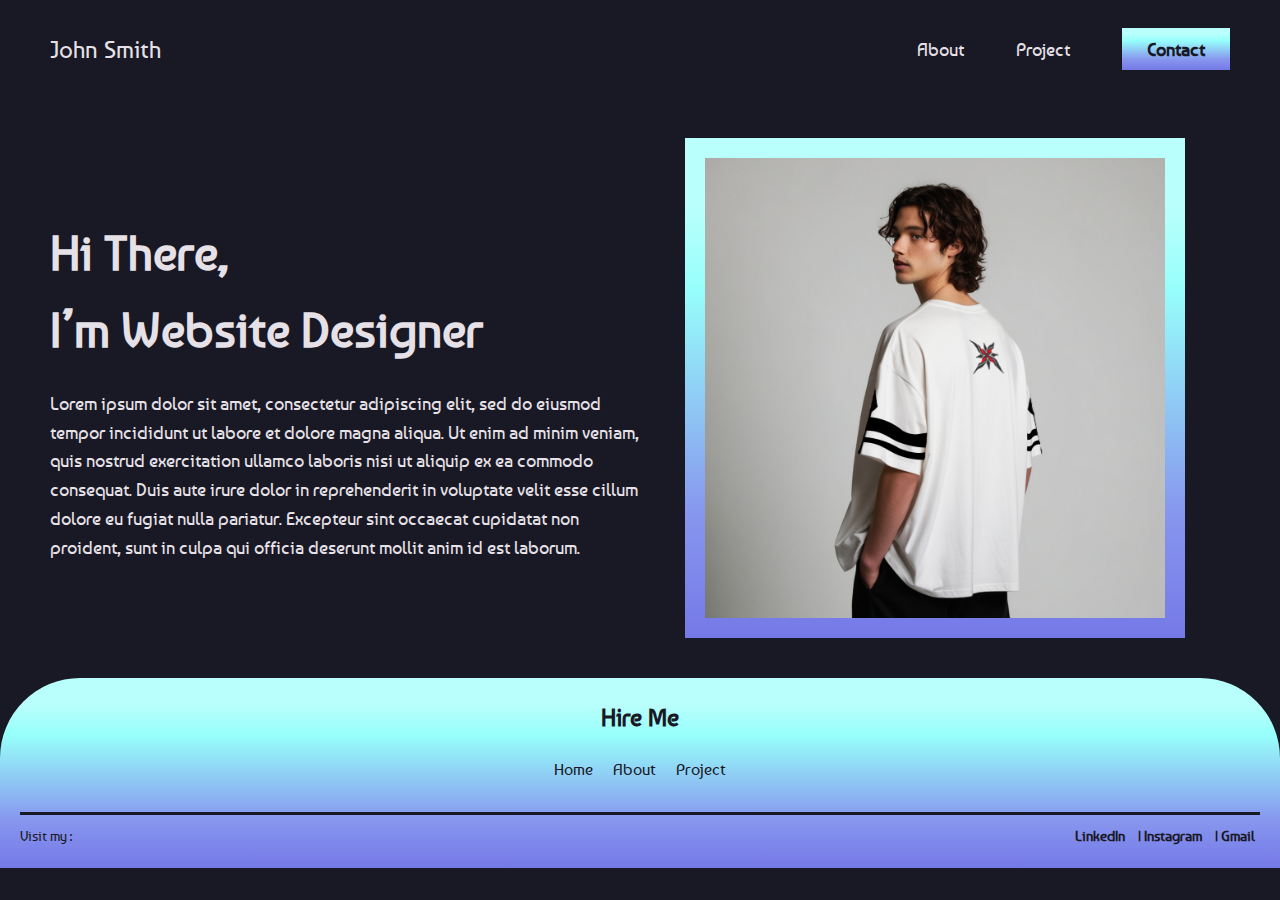
<file: index.html>
<!DOCTYPE html>
<html lang="en">
<head>
    <meta charset="UTF-8">
    <meta name="viewport" content="width=device-width, initial-scale=1.0">
    <title>Website Designer</title>
    <link rel="stylesheet" href="style.css">
    <link rel="preconnect" href="https://fonts.googleapis.com">
    <link rel="preconnect" href="https://fonts.gstatic.com" crossorigin>
    <link href="https://fonts.googleapis.com/css2?family=Averia+Sans+Libre:ital,wght@0,300;0,400;0,700;1,300;1,400;1,700&family=Baumans&family=Big+Shoulders+Stencil+Text:wght@100..900&family=Cutive+Mono&family=Diphylleia&family=Elsie:wght@400;900&family=Fredoka:wght@300..700&family=Jaini+Purva&display=swap" rel="stylesheet">
</head>
<body>
    <!-- Navbar -->
    <header>
        <div class="navbar">
            <h1><a href="index.html" style="text-decoration: none; color: #E6E1E7;">John Smith</a></h1>
            <nav>
                <ul>
                    <li><a href="about.html">About</a></li>
                    <li><a href="project.html">Project</a></li>
                    <li><a href="#contact" class="contact-button" style="color: #191825;">Contact</a></li>
                </ul>
            </nav>
        </div>
    </header>

    <!-- hero section -->
    <main>
        <section class="intro">
            <div class="intro-text">
                <h2>Hi There, <br> I’m Website Designer</h2>
                <p>Lorem ipsum dolor sit amet, consectetur adipiscing elit, sed do eiusmod tempor incididunt ut labore et dolore magna aliqua. Ut enim ad minim veniam, quis nostrud exercitation ullamco laboris nisi ut aliquip ex ea commodo consequat. Duis aute irure dolor in reprehenderit in voluptate velit esse cillum dolore eu fugiat nulla pariatur. Excepteur sint occaecat cupidatat non proident, sunt in culpa qui officia deserunt mollit anim id est laborum.</p>
            </div>
            <div class="intro-image">
                <img src="men t-shirt white back.png" alt="John Smith">
            </div>
        </section>
    </main>

    <!-- Footer -->
    <footer>
        <div class="footer-content">
            <h2>Hire Me</h2>
            <ul class="footer-links">
                <li><a href="index.html">Home</a></li>
                <li><a href="about.html">About</a></li>
                <li><a href="project.html">Project</a></li>
            </ul>
            <hr style="background-color: #191825; height: 3px; border: none;">
            <div class="social-links">
                <p>Visit my :</p>
                <div class="social_media">
                    <a href="#">LinkedIn </a>
                    <a href="#">| Instagram</a>
                    <a href="#">| Gmail</a>
                </div>
            </div>
        </div>
    </footer>
</body>
</html>
</file>
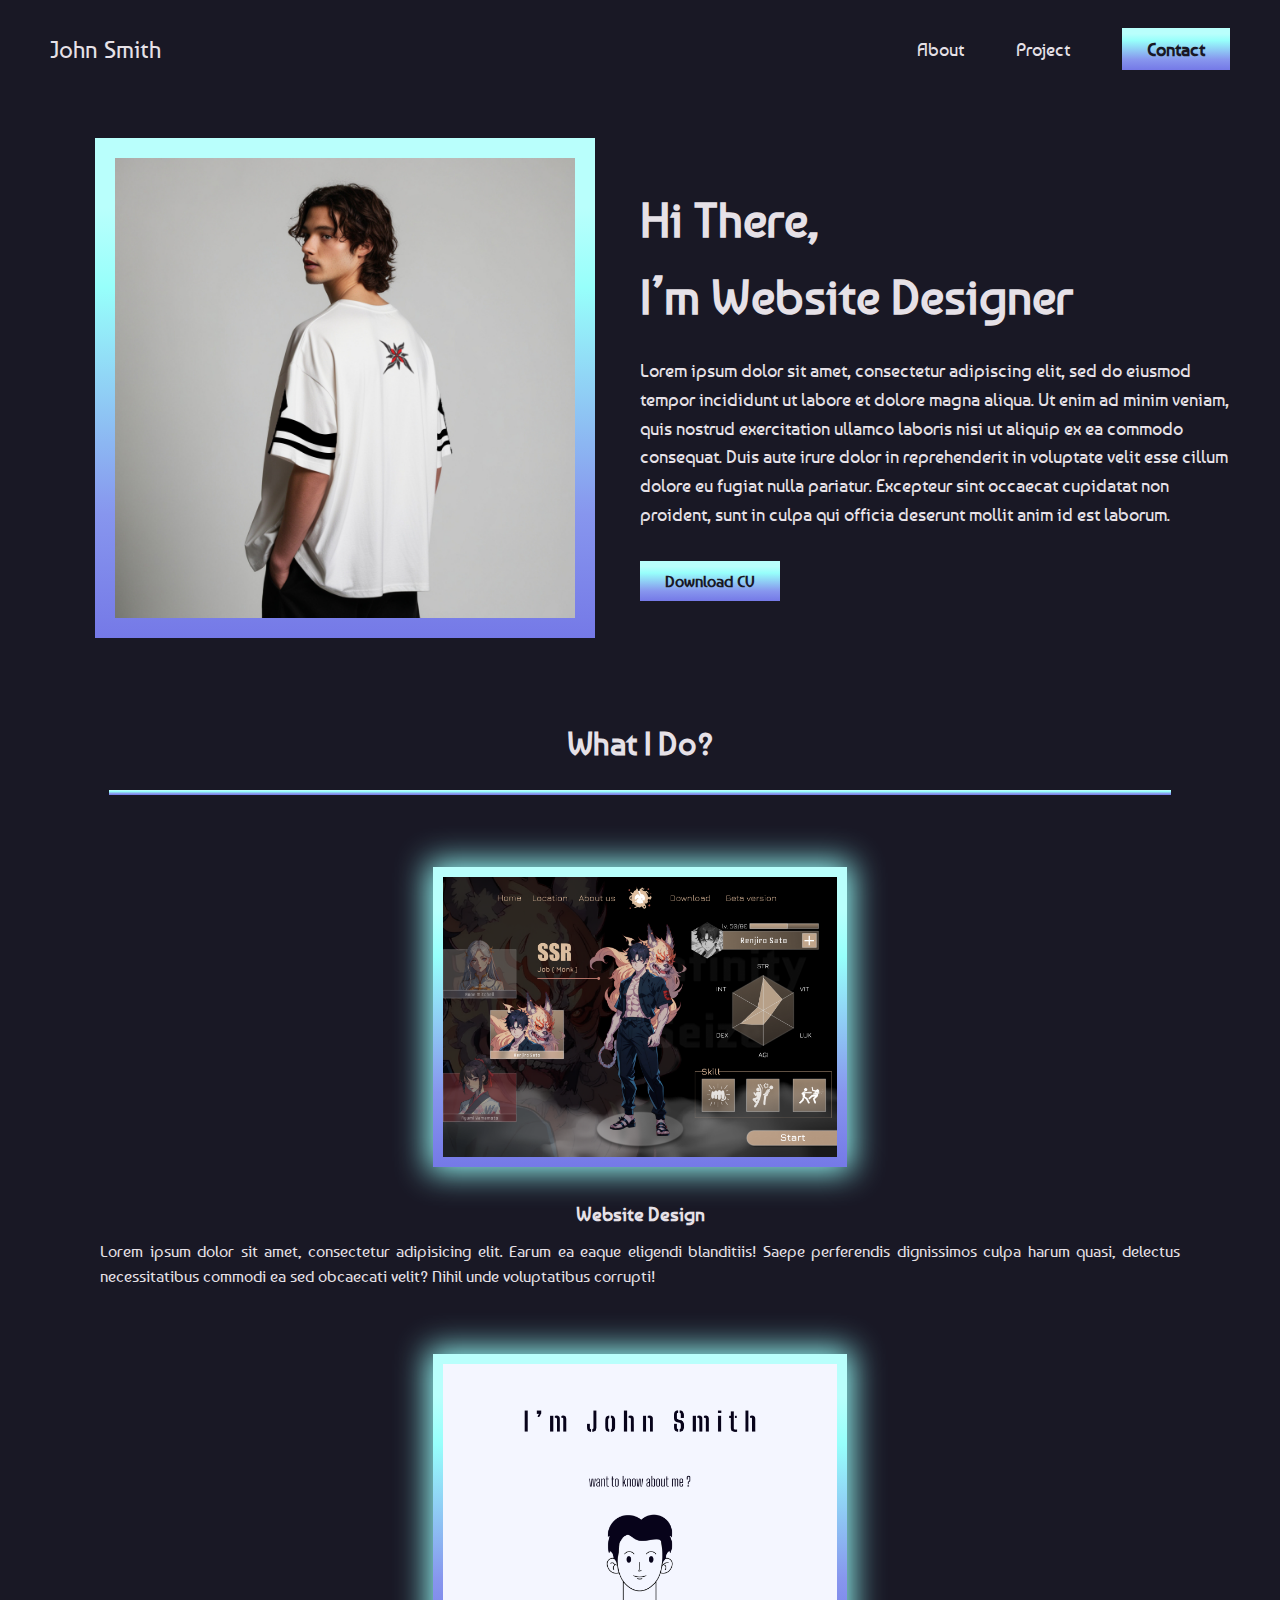
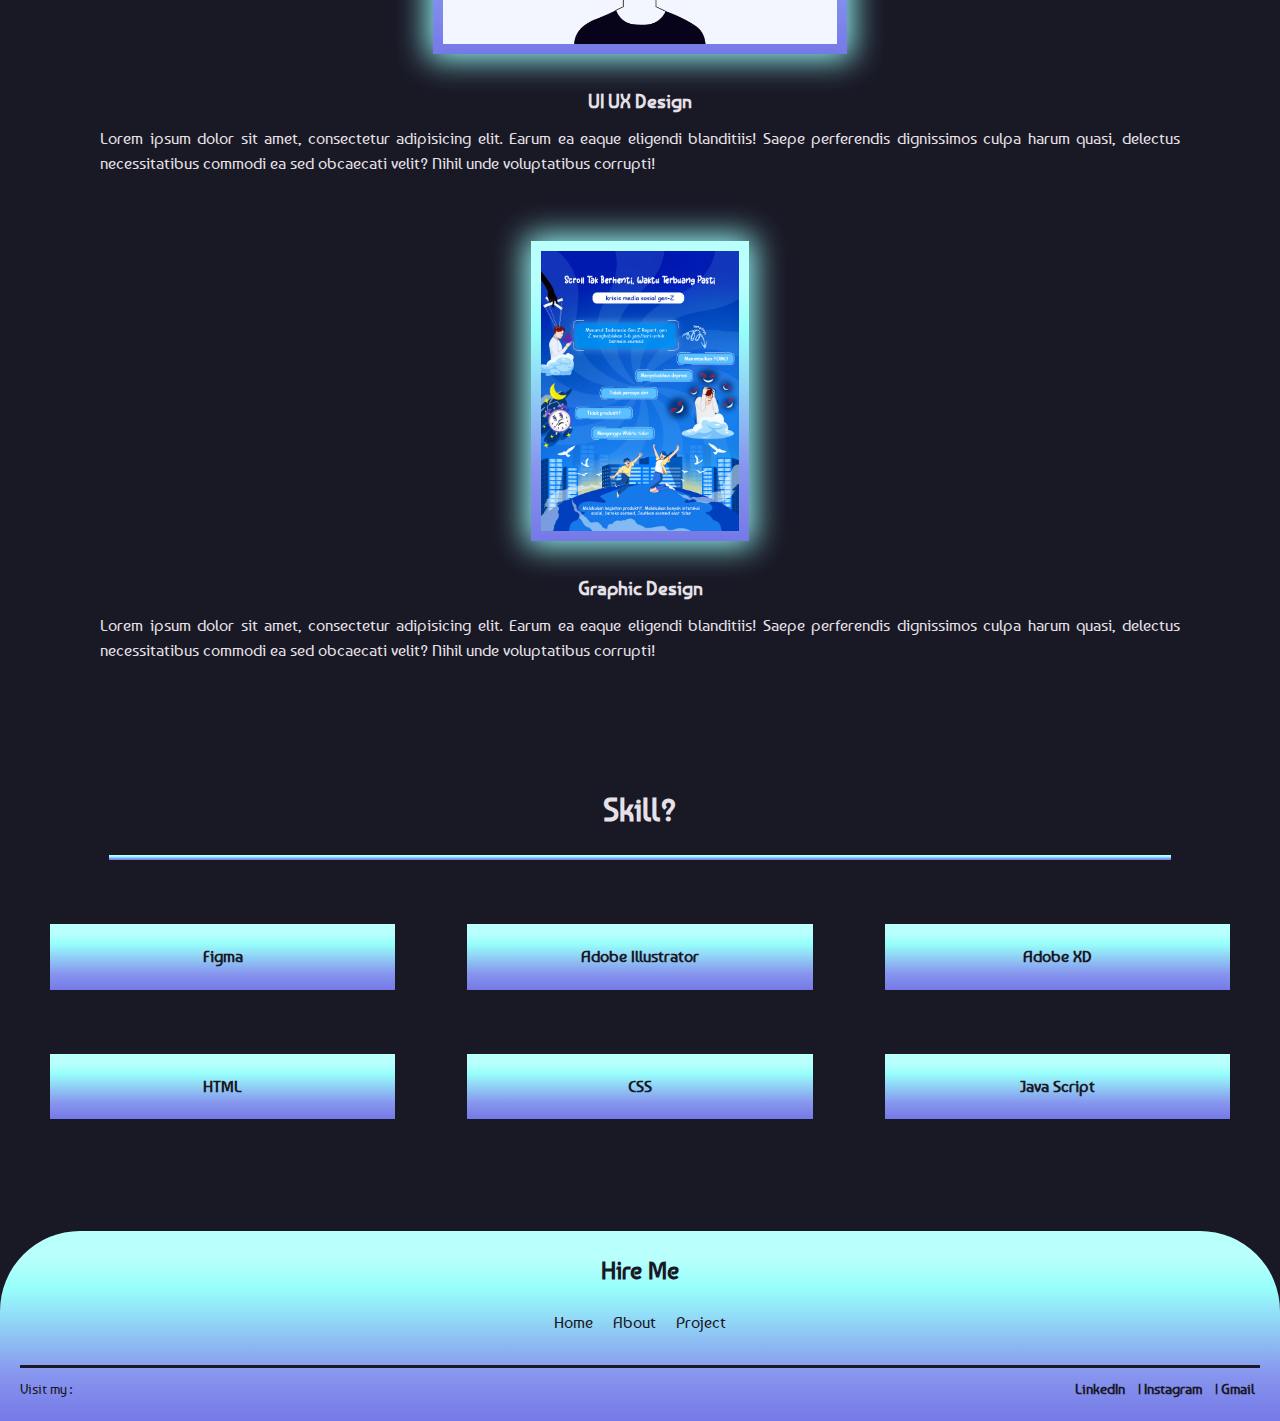
<file: about.html>
<!DOCTYPE html>
<html lang="en">
<head>
    <meta charset="UTF-8">
    <meta name="viewport" content="width=device-width, initial-scale=1.0">
    <title>Website Designer</title>
    <link rel="stylesheet" href="styleAbout.css">
<link rel="preconnect" href="https://fonts.googleapis.com">
<link rel="preconnect" href="https://fonts.gstatic.com" crossorigin>
<link href="https://fonts.googleapis.com/css2?family=Averia+Sans+Libre:ital,wght@0,300;0,400;0,700;1,300;1,400;1,700&family=Baumans&family=Big+Shoulders+Stencil+Text:wght@100..900&family=Cutive+Mono&family=Diphylleia&family=Elsie:wght@400;900&family=Fredoka:wght@300..700&family=Jaini+Purva&display=swap" rel="stylesheet">
</head>
<body>

    <!-- Navbar -->
    <header>
        <div class="navbar">
            <h1><a href="index.html" style="text-decoration: none; color: #E6E1E7;">John Smith</a></h1>
            <nav>
                <ul>
                    <li><a href="about.html">About</a></li>
                    <li><a href="project.html">Project</a></li>
                    <li><a href="#contact" class="contact-button" style="color: #191825;">Contact</a></li>
                </ul>
            </nav>
        </div>
    </header>

    <!-- Section -->
    <main>

        <!-- intro -->
        <section class="intro">
            <div class="intro-image">
                <img src="men t-shirt white back.png" alt="John Smith">
            </div>
            <div class="intro-text">
                <h2>Hi There, <br> I’m Website Designer</h2>
                <p>Lorem ipsum dolor sit amet, consectetur adipiscing elit, sed do eiusmod tempor incididunt ut labore et dolore magna aliqua. Ut enim ad minim veniam, quis nostrud exercitation ullamco laboris nisi ut aliquip ex ea commodo consequat. Duis aute irure dolor in reprehenderit in voluptate velit esse cillum dolore eu fugiat nulla pariatur. Excepteur sint occaecat cupidatat non proident, sunt in culpa qui officia deserunt mollit anim id est laborum.</p>
                <a href="#downloadCV" class="button-download">Download CV</a>
            </div>
        </section>

        <!-- What I do -->
         <section class="service">
            <div class="box_service">
                <h1>What I Do?</h1>
                <hr>
            </div>

            <div class="service_collection">
                <!-- 1 -->
                <div class="collection">
                    <div class="collection_img"><img src="1.png" alt=""></div>
                    <div class="collection_text">
                        <h3>Website Design</h3>
                        <p>Lorem ipsum dolor sit amet, consectetur adipisicing elit. Earum ea eaque eligendi blanditiis! Saepe perferendis dignissimos culpa harum quasi, delectus necessitatibus commodi ea sed obcaecati velit? Nihil unde voluptatibus corrupti!</p>
                    </div>
                </div>

                <!-- 2 -->
                <div class="collection">
                    <div class="collection_img"><img src="website.png" alt=""></div>
                    <div class="collection_text">
                        <h3>UI UX Design</h3>
                        <p>Lorem ipsum dolor sit amet, consectetur adipisicing elit. Earum ea eaque eligendi blanditiis! Saepe perferendis dignissimos culpa harum quasi, delectus necessitatibus commodi ea sed obcaecati velit? Nihil unde voluptatibus corrupti!</p>
                    </div>
                </div>

                <!-- 3 -->
                <div class="collection">
                    <div class="collection_img"><img src="mawarArtboard 1-100.jpg" alt=""></div>
                    <div class="collection_text">
                        <h3>Graphic Design</h3>
                        <p>Lorem ipsum dolor sit amet, consectetur adipisicing elit. Earum ea eaque eligendi blanditiis! Saepe perferendis dignissimos culpa harum quasi, delectus necessitatibus commodi ea sed obcaecati velit? Nihil unde voluptatibus corrupti!</p>
                    </div>
                </div>
            </div>
         </section>
    </main>

    <!-- Skills -->
     <section class="skill">
        <div class="box_service">
            <h1>Skill?</h1>
            <hr>
        </div>

        <!-- Skill 1 -->
         <div class="group_skill">
            <div class="box_skill">
                <p>Figma</p>
            </div>

            <div class="box_skill">
                <p>Adobe Illustrator</p>
            </div>

            <div class="box_skill">
                <p>Adobe XD</p>
            </div>
         </div>

         <!-- Skill 2 -->
         <div class="group_skill" style="margin-bottom: 72px;">
            <div class="box_skill">
                <p>HTML</p>
            </div>

            <div class="box_skill">
                <p>CSS</p>
            </div>

            <div class="box_skill">
                <p>Java Script</p>
            </div>
         </div>
     </section>

    <!-- Footer -->
    <footer>
        <div class="footer-content">
            <h2>Hire Me</h2>
            <ul class="footer-links">
                <li><a href="index.html">Home</a></li>
                <li><a href="about.html">About</a></li>
                <li><a href="project.html">Project</a></li>
            </ul>
            <hr style="background-color: #191825; height: 3px; border: none;">
            <div class="social-links">
                <p>Visit my :</p>
                <div class="social_media">
                    <a href="#">LinkedIn </a>
                    <a href="#">| Instagram</a>
                    <a href="#">| Gmail</a>
                </div>
            </div>
        </div>
    </footer>
</body>
</html>
</file>
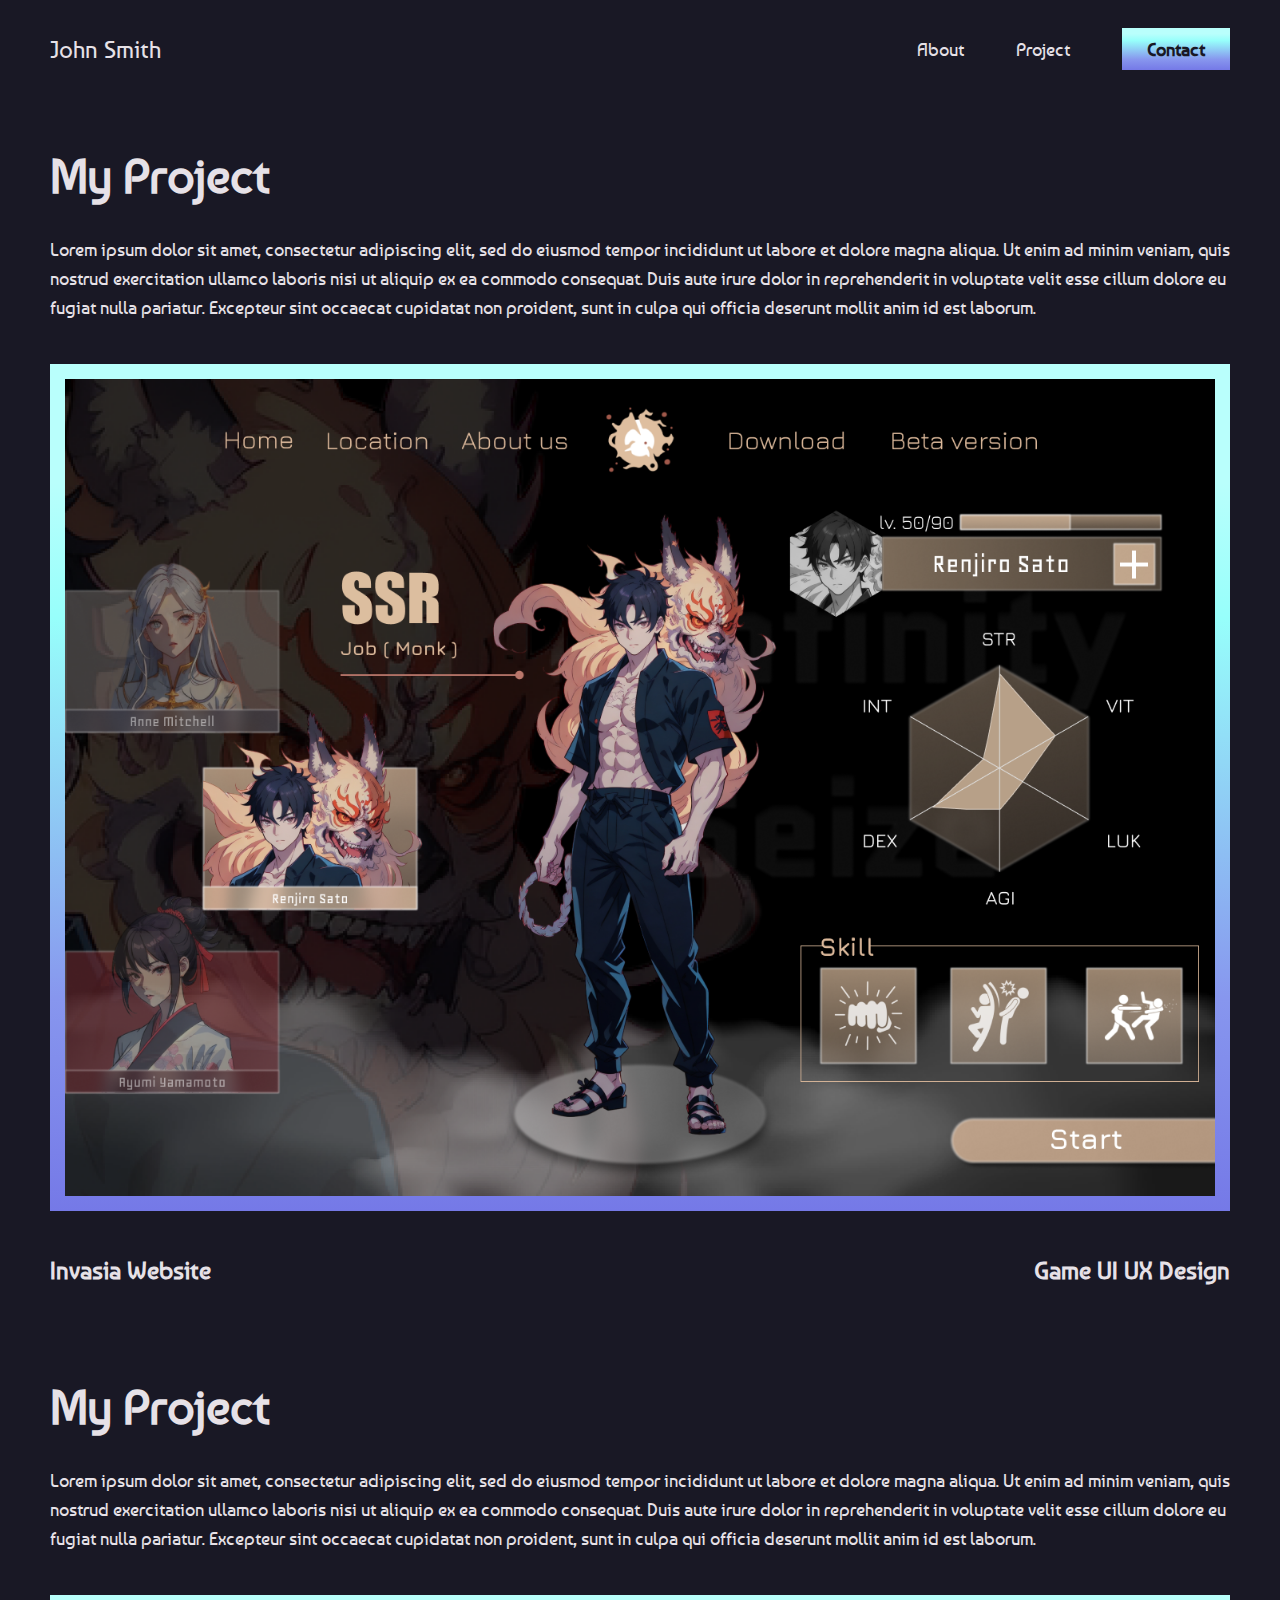
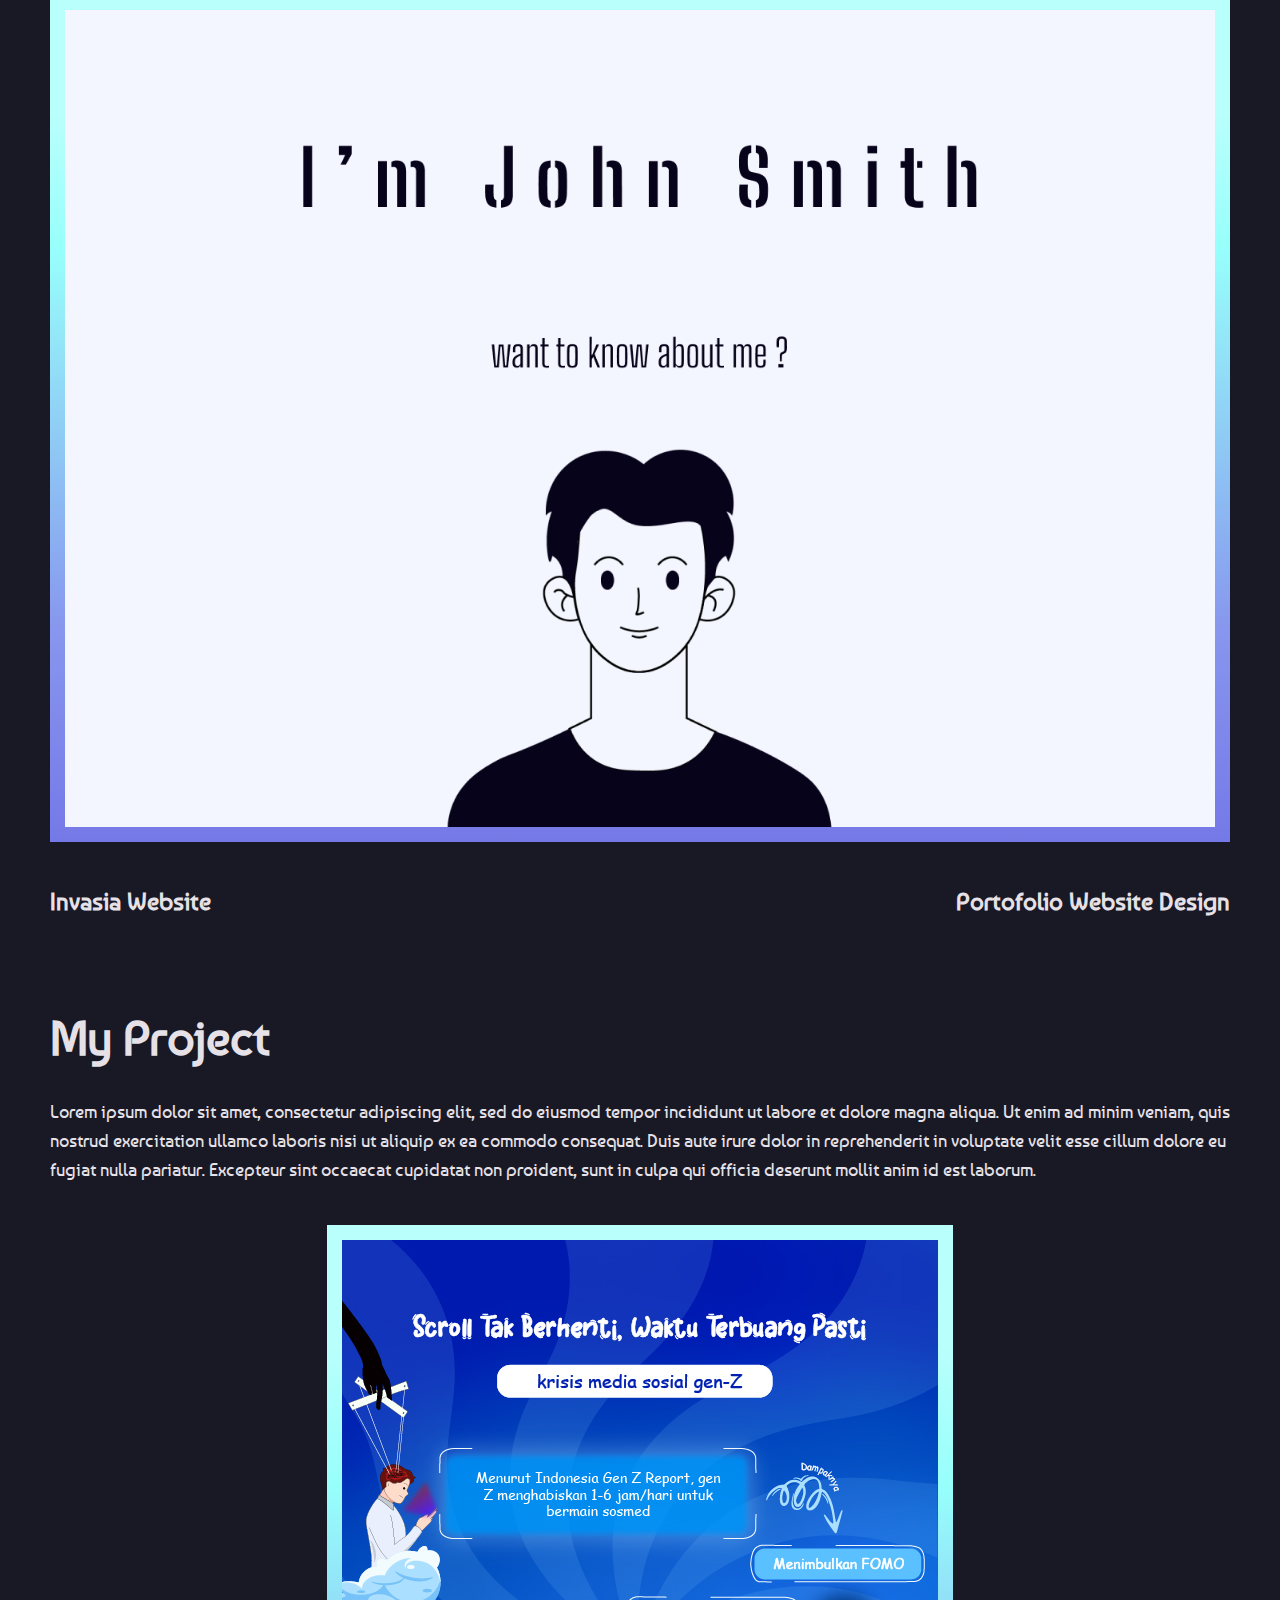
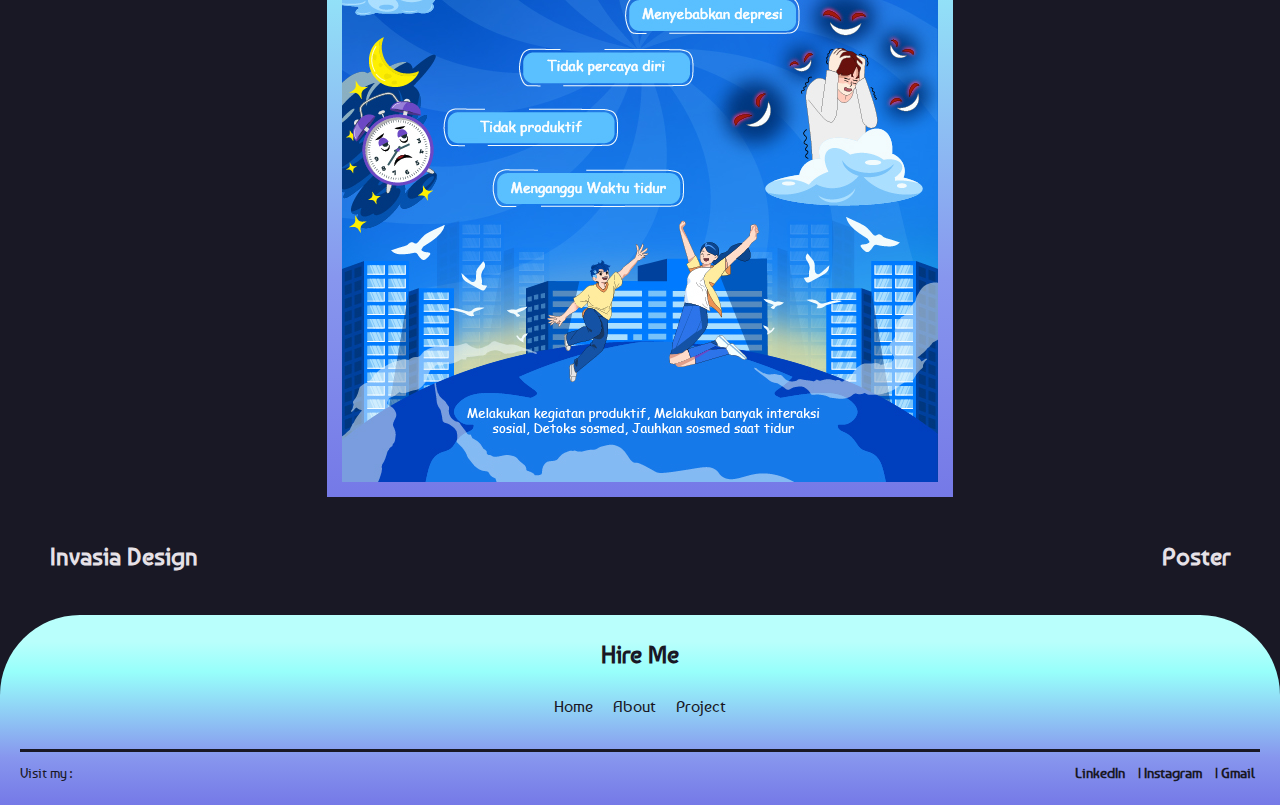
<file: project.html>
<!DOCTYPE html>
<html lang="en">
<head>
    <meta charset="UTF-8">
    <meta name="viewport" content="width=device-width, initial-scale=1.0">
    <title>Website Designer</title>
    <link rel="stylesheet" href="styleProject.css">
    <link rel="preconnect" href="https://fonts.googleapis.com">
    <link rel="preconnect" href="https://fonts.gstatic.com" crossorigin>
    <link href="https://fonts.googleapis.com/css2?family=Averia+Sans+Libre:ital,wght@0,300;0,400;0,700;1,300;1,400;1,700&family=Baumans&family=Big+Shoulders+Stencil+Text:wght@100..900&family=Cutive+Mono&family=Diphylleia&family=Elsie:wght@400;900&family=Fredoka:wght@300..700&family=Jaini+Purva&display=swap" rel="stylesheet">
</head>
<body>
    <!-- Navbar -->
    <header>
        <div class="navbar">
            <h1><a href="index.html" style="text-decoration: none; color: #E6E1E7;">John Smith</a></h1>
            <nav>
                <ul>
                    <li><a href="about.html">About</a></li>
                    <li><a href="project.html">Project</a></li>
                    <li><a href="#contact" class="contact-button" style="color: #191825;">Contact</a></li>
                </ul>
            </nav>
        </div>
    </header>

    <!-- hero section -->
    <main>
        <!-- 1 -->
        <section class="intro">
            <div class="intro-text">
                <h2>My Project</h2>
                <p>Lorem ipsum dolor sit amet, consectetur adipiscing elit, sed do eiusmod tempor incididunt ut labore et dolore magna aliqua. Ut enim ad minim veniam, quis nostrud exercitation ullamco laboris nisi ut aliquip ex ea commodo consequat. Duis aute irure dolor in reprehenderit in voluptate velit esse cillum dolore eu fugiat nulla pariatur. Excepteur sint occaecat cupidatat non proident, sunt in culpa qui officia deserunt mollit anim id est laborum.</p>
            </div>
            <div class="intro-image">
                <a href="">
                    <img src="1.png" alt="John Smith">
                </a>
            </div>
            <div class="title_project">
                <h2>Invasia Website</h2>
                <h2>Game UI UX Design</h2>
            </div>
        </section>

        <!-- 2 -->
        <section class="intro">
            <div class="intro-text">
                <h2>My Project</h2>
                <p>Lorem ipsum dolor sit amet, consectetur adipiscing elit, sed do eiusmod tempor incididunt ut labore et dolore magna aliqua. Ut enim ad minim veniam, quis nostrud exercitation ullamco laboris nisi ut aliquip ex ea commodo consequat. Duis aute irure dolor in reprehenderit in voluptate velit esse cillum dolore eu fugiat nulla pariatur. Excepteur sint occaecat cupidatat non proident, sunt in culpa qui officia deserunt mollit anim id est laborum.</p>
            </div>
            <div class="intro-image">
                <a href="">
                <img src="website.png" alt="John Smith" href="">
                </a>
            </div>
            <div class="title_project">
                <h2>Invasia Website</h2>
                <h2>Portofolio Website Design</h2>
            </div>
        </section>

        <!-- 3 -->
        <section class="intro">
            <div class="intro-text">
                <h2>My Project</h2>
                <p>Lorem ipsum dolor sit amet, consectetur adipiscing elit, sed do eiusmod tempor incididunt ut labore et dolore magna aliqua. Ut enim ad minim veniam, quis nostrud exercitation ullamco laboris nisi ut aliquip ex ea commodo consequat. Duis aute irure dolor in reprehenderit in voluptate velit esse cillum dolore eu fugiat nulla pariatur. Excepteur sint occaecat cupidatat non proident, sunt in culpa qui officia deserunt mollit anim id est laborum.</p>
            </div>
            <div class="intro-image">
                <a href="">
                    <img src="mawarArtboard 1-100.jpg" alt="John Smith" href="">
                </a>
            </div>
            <div class="title_project">
                <h2>Invasia Design</h2>
                <h2>Poster</h2>
            </div>
        </section>
    </main>

    <!-- Footer -->
    <footer>
        <div class="footer-content">
            <h2>Hire Me</h2>
            <ul class="footer-links">
                <li><a href="index.html">Home</a></li>
                <li><a href="about.html">About</a></li>
                <li><a href="project.html">Project</a></li>
            </ul>
            <hr style="background-color: #191825; height: 3px; border: none;">
            <div class="social-links">
                <p>Visit my :</p>
                <div class="social_media">
                    <a href="#">LinkedIn </a>
                    <a href="#">| Instagram</a>
                    <a href="#">| Gmail</a>
                </div>
            </div>
        </div>
    </footer>
</body>
</html>
</file>
<file: style.css>
/* General styles */
* {
  margin: 0;
  padding: 0;
  box-sizing: border-box;
}

body {
  font-family: "Baumans", serif;
  line-height: 1.6;
  color: #E6E1E7;
  background-color: #191825;
}

/* Navbar */
.navbar {
  display: flex;
  justify-content: space-between;
  align-items: center;
  padding: 30px 50px;
}

.navbar h1 {
  font-size: 24px;
  font-weight: normal;
}

.navbar ul {
  list-style: none;
  display: flex;
  gap: 52px;
}

.navbar ul li a {
  text-decoration: none;
  color: #E6E1E7;
  font-size: 18px;
}

.contact-button {
  background: linear-gradient(to top, #7579E7 0%, #8796EE 25%, #97FFFB 70%, #B9FFFC 86%);
  padding: 10px 25px;
  font-weight: bold;
}

/* Intro section */
.intro {
  display: flex;
  justify-content: space-between;
  align-items: center;
  padding: 40px 50px;
}

.intro-text {
  flex: 1;
}

.intro-text h2 {
  font-size: 48px;
  margin-bottom: 20px;
}

.intro-text p {
  font-size: 18px;
  color: #E6E1E7;
}

.intro-image {
  flex: 1;
  display: flex;
  justify-content: center;
}

.intro-image img {
  width: 500px;
  height: auto;
  background: linear-gradient(to top, #7579E7 0%, #8796EE 25%, #97FFFB 70%, #B9FFFC 86%);
  padding: 20px;
}

/* Footer */
.footer-content {
  text-align: center;
  padding: 20px;
  color: #191825;
  background: linear-gradient(to top, #7579E7 0%, #8796EE 25%, #97FFFB 70%, #B9FFFC 86%);
  border-radius: 80px 80px 0px 0px;
}

.footer-links {
  list-style: none;
  margin-top: 20px;
  margin-bottom: 30px;
  display: flex;
  justify-content: center;
  gap: 20px;
}

.footer-links li a {
  text-decoration: none;
  color: #191825;
}

.social-links {
  font-size: 14px;
  display: flex;
  align-items: center;
  justify-content: space-between;
  margin-top: 10px;
}

.social-links a {
  text-decoration: none;
  margin: 0 5px;
  color: #191825;
  font-weight: bold;
}

/* Responsiveness */
@media (max-width: 900px) {
  .intro {
      flex-direction: column;
  }

  .intro-text,
  .intro-image {
      flex: none;
      margin-bottom: 20px;
  }

  .navbar ul{
    gap: 20px;
  }

  .intro-image img{
    width: 400px;
  }
}

@media (max-width: 768px) {

  .intro-image img{
    width: 300px;
  }
}

@media (max-width: 500px) {
  
  .navbar ul li a {
    font-size: 12px;
  }

  .navbar h1 {
    font-size: 14px;
  }

  .navbar{
    gap: 10px;
  }
}
</file>
<file: styleAbout.css>
/* General styles */
* {
    margin: 0;
    padding: 0;
    box-sizing: border-box;
  }
  
  body {
    font-family: "Baumans", serif;
    line-height: 1.6;
    color: #E6E1E7;
    background-color: #191825;
  }
  
  /* Navbar */
  .navbar {
    display: flex;
    justify-content: space-between;
    align-items: center;
    padding: 30px 50px;
  }
  
  .navbar h1 {
    font-size: 24px;
    font-weight: normal;
  }
  
  .navbar ul {
    list-style: none;
    display: flex;
    gap: 52px;
  }
  
  .navbar ul li a {
    text-decoration: none;
    color: #E6E1E7;
    font-size: 18px;
  }
  
  .contact-button {
    background: linear-gradient(to top, #7579E7 0%, #8796EE 25%, #97FFFB 70%, #B9FFFC 86%);
    padding: 10px 25px;
    font-weight: bold;
  }
  
  
  /* Intro section */
  .intro {
    display: flex;
    justify-content: space-between;
    align-items: center;
    padding: 40px 50px;
  }
  
  .intro-text {
    flex: 1;
  }
  
  .intro-text h2 {
    font-size: 48px;
    margin-bottom: 20px;
  }
  
  .intro-text p {
    font-size: 18px;
    color: #E6E1E7;
    margin-bottom: 40px;
  }

  .button-download{
    text-decoration: none;
    padding: 10px 25px;
    font-weight: bold;
    background: linear-gradient(to top, #7579E7 0%, #8796EE 25%, #97FFFB 70%, #B9FFFC 86%);
    color: #191825;
  }
  
  .intro-image {
    flex: 1;
    display: flex;
    justify-content: center;
  }
  
  .intro-image img {
    width: 500px;
    height: auto;
    background: linear-gradient(to top, #7579E7 0%, #8796EE 25%, #97FFFB 70%, #B9FFFC 86%);
    padding: 20px;
  }
  
  /* what i do */
  .service{
    padding: 40px 50px;
  }

  .box_service{
    width: 100%;
    margin-bottom: 32px;
    display: flex;
    flex-direction: column;
    align-items: center;
    justify-content: center;
  }

  .box_service h1{
    font-size: 32px;
    margin-bottom: 20px;
  }

  .box_service hr{
    background: linear-gradient(to top, #7579E7 0%, #8796EE 25%, #97FFFB 70%, #B9FFFC 86%);
    height: 5px;
    width: 90%;
    border: none;
  }


  /* Collection */

  .service_collection{
    display: flex;
    justify-content: space-between;
    align-items: center;
    padding: 40px 50px;
    gap: 64px;
  }

  .collection{
    display: flex;
    flex-direction: column;
    align-items: center;
  }

  .collection_img{
    flex: 1;
    display: flex;
    justify-content: center;
  }

  .collection_img img{
    width: auto;
    height: 300px;
    padding: 10px;
    background: linear-gradient(to top, #7579E7 0%, #8796EE 25%, #97FFFB 70%, #B9FFFC 86%);
    margin-bottom: 32px;
    box-shadow: 0px 0px 30px 5px #97FFFB;
  }

  .collection_text{
    text-align: center;
  }

  .collection_text p{
    text-align: justify;
    margin-top: 10px
  }

  /* Skills */

  .skill{
    padding: 40px 50px;
  }

  .group_skill{
    display: flex;
    align-items: center;
    justify-content: space-between;
    gap: 72px;
    margin-top: 64px;
  }

  .box_skill{
    width: 100%;
    padding: 20px 30px;
    color: #191825;
    background: linear-gradient(to top, #7579E7 0%, #8796EE 25%, #97FFFB 70%, #B9FFFC 86%);

    font-weight: bold;
    text-align: center;
  }
  /* Footer */
  .footer-content {
    text-align: center;
    padding: 20px;
    color: #191825;
    background: linear-gradient(to top, #7579E7 0%, #8796EE 25%, #97FFFB 70%, #B9FFFC 86%);
    border-radius: 80px 80px 0px 0px;
  }
  
  .footer-links {
    list-style: none;
    margin-top: 20px;
    margin-bottom: 30px;
    display: flex;
    justify-content: center;
    gap: 20px;
  }
  
  .footer-links li a {
    text-decoration: none;
    color: #191825;
  }
  
  .social-links {
    font-size: 14px;
    display: flex;
    align-items: center;
    justify-content: space-between;
    margin-top: 10px;
  }
  
  .social-links a {
    text-decoration: none;
    margin: 0 5px;
    color: #191825;
    font-weight: bold;
  }
  
  /* Responsiveness */

  @media (max-width: 1400px) {
    .service_collection{
        flex-direction: column;
    }
  }
  @media (max-width: 900px) {
    .intro {
        flex-direction: column;
    }
  
    .intro-text,
    .intro-image {
        flex: none;
        margin-bottom: 20px;
    }
  
    .navbar ul{
      gap: 20px;
    }
  
    .intro-image img{
      width: 400px;
    }
  }
  
  @media (max-width: 768px) {
  
    .intro-image img{
      width: 300px;
    }

    .group_skill{
        flex-direction: column;
    }
  }
  
  @media (max-width: 500px) {
    
    .navbar ul li a {
      font-size: 12px;
    }
  
    .navbar h1 {
      font-size: 14px;
    }
  
    .navbar{
      gap: 10px;
    }

    .box_service{
        width: 100%;
    }

    .box_service h1{
        font-size: 20px;
    }

    .collection_img img{
        height: 200px;
    }
  }
</file>
<file: styleProject.css>
/* General styles */
* {
    margin: 0;
    padding: 0;
    box-sizing: border-box;
  }
  
  body {
    font-family: "Baumans", serif;
    line-height: 1.6;
    color: #E6E1E7;
    background-color: #191825;
  }
  
  /* Navbar */
  .navbar {
    display: flex;
    justify-content: space-between;
    align-items: center;
    padding: 30px 50px;
  }
  
  .navbar h1 {
    font-size: 24px;
    font-weight: normal;
  }
  
  .navbar ul {
    list-style: none;
    display: flex;
    gap: 52px;
  }
  
  .navbar ul li a {
    text-decoration: none;
    color: #E6E1E7;
    font-size: 18px;
  }
  
  .contact-button {
    padding: 10px 25px;
    font-weight: bold;
    background: linear-gradient(to top, #7579E7 0%, #8796EE 25%, #97FFFB 70%, #B9FFFC 86%);
  }
  
  /* Intro section */
  .intro {
    display: flex;
    flex-direction: column;
    align-items: center;
    padding: 40px 50px;
  }
  
  .intro-text {
    flex: 1;
    margin-bottom: 42px;
  }
  
  .intro-text h2 {
    font-size: 48px;
    margin-bottom: 20px;
  }
  
  .intro-text p {
    font-size: 18px;
    color: #E6E1E7;
  }
  
  .intro-image {
    flex: 1;
    display: flex;
    justify-content: center;
    margin-bottom: 32px;
  }

  .title_project{
    display: flex;
    justify-content: space-between;
    width: 100%;
  }
  
  .intro-image img {
    width: 100%;
    height: auto;
    background: linear-gradient(to top, #7579E7 0%, #8796EE 25%, #97FFFB 70%, #B9FFFC 86%);
    padding: 15px;
  }

  .intro-image img:hover{
    cursor: pointer;
  }
  
  /* Footer */
  .footer-content {
    text-align: center;
    padding: 20px;
    color: #191825;
    background: linear-gradient(to top, #7579E7 0%, #8796EE 25%, #97FFFB 70%, #B9FFFC 86%);
    border-radius: 80px 80px 0px 0px;
  }
  
  .footer-links {
    list-style: none;
    margin-top: 20px;
    margin-bottom: 30px;
    display: flex;
    justify-content: center;
    gap: 20px;
  }
  
  .footer-links li a {
    text-decoration: none;
    color: #191825;
  }
  
  .social-links {
    font-size: 14px;
    display: flex;
    align-items: center;
    justify-content: space-between;
    margin-top: 10px;
  }
  
  .social-links a {
    text-decoration: none;
    margin: 0 5px;
    color: #191825;
    font-weight: bold;
  }
  
  /* Responsiveness */
  @media (max-width: 900px) {

    .navbar ul{
      gap: 20px;
    }
  
  }
  
  @media (max-width: 768px) {
    .title_project h2{
      font-size: 18px;
    }
  }
  
  @media (max-width: 500px) {
    
    .navbar ul li a {
      font-size: 12px;
    }
  
    .navbar h1 {
      font-size: 14px;
    }
  
    .navbar{
      gap: 10px;
    }
  }
</file>
